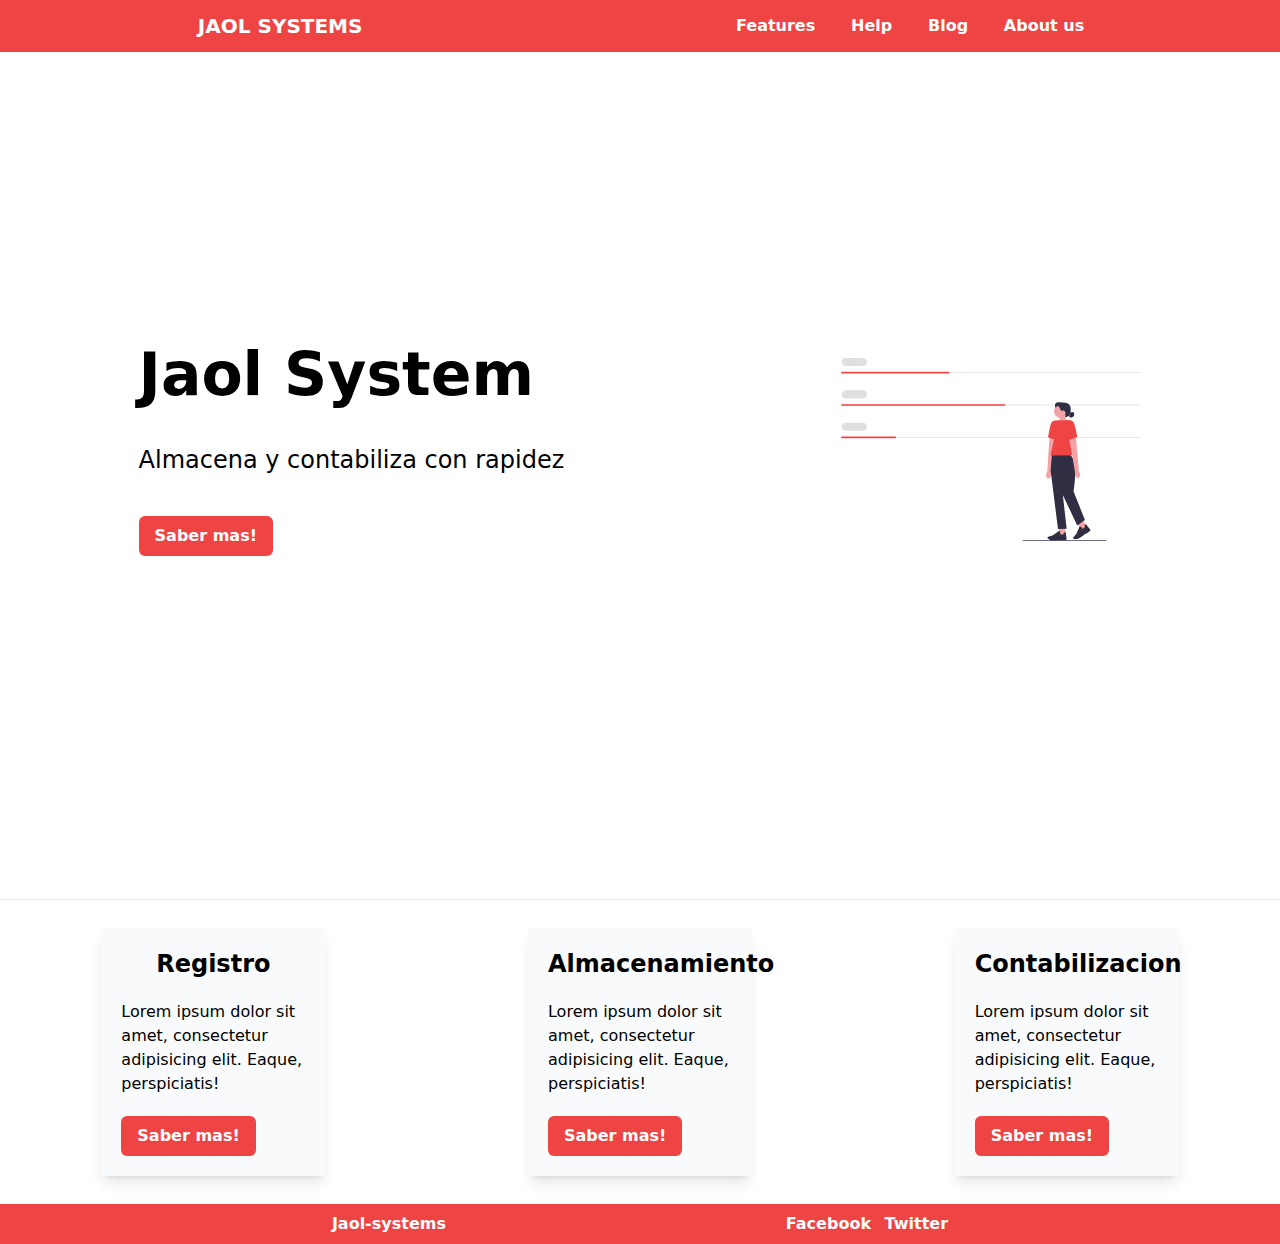
<file: Public/index.html>
<!DOCTYPE html>
<html lang="en">
  <head>
    <meta charset="UTF-8" />
    <meta name="viewport" content="width=device-width, initial-scale=1.0" />
    <title>Document</title>
    <link rel="stylesheet" href="../output.css" />
  </head>
  <body >
    
    <nav
      class="w-full bg-red-500 py-3 text-white flex items-center justify-around absolute" 
    >
      <div class="ml-5">
        <h1 class="font-bold text-xl">JAOL SYSTEMS</h1>
      </div>

      <div class="md:w-96">
        <div class="hidden sm:flex font-semibold justify-around" id="nav-links">
          <a href="./features/index.html" class="">Features</a>
          <a href="./help/index.html"class="">Help</a>
          <a href="./Blog/index.html" class="">Blog</a>
          <a href="./about-us/index.html" class="">About us</a>
        </div>
      </div>
      <div class="md:hidden" id="nav-links-bar">
        <button class="bg-white px-2" id="btn-show">a</button>
        <div class="absolute bg-red-500 border-white border font-medium transition-all rounded-sm shadow-lg right-20 z-30 p-8" id="items">
          <p class="my-2"><a href="./features/index.html" class="">Features</a></p>
          <p class="my-2"><a href="./help/index.html" class="">Help</a></p>
          <p class="my-2"><a href="./Blog/index.html" class="">Blog</a></p>
          <p class="my-2"><a href="./about-us/index.html" class="">About us</a></p>
        </div>
      </div>
    </nav>

    <div class=" -z-10 top-0 h-screen  flex justify-around items-center border-b">
        <div class="md:text-start text-center">
            <h1 class="text-6xl font-bold" >Jaol System</h1>
            <p class="text-2xl font-medium my-10">Almacena y contabiliza con rapidez</p>
            <button class="bg-red-500 px-4 py-2 sm:mx-auto mx-0 rounded-md font-semibold text-white"><a href="./help">Saber mas!</a></button>
        </div>
        <div class="hidden md:block">
            <img src="../img/p.svg" width="300" >
        </div>
    </div>

    <div class="flex md:justify-around my-7 md:w-auto w-full flex-col md:flex-row items-center " id="rigin">
        
    </div>

    <footer id="footer" class=" py-2 bottom-0 bg-red-500 flex justify-evenly text-white font-semibold">
      
  </footer>
    <script src="index.js"></script>
  </body>
</html>
</file>
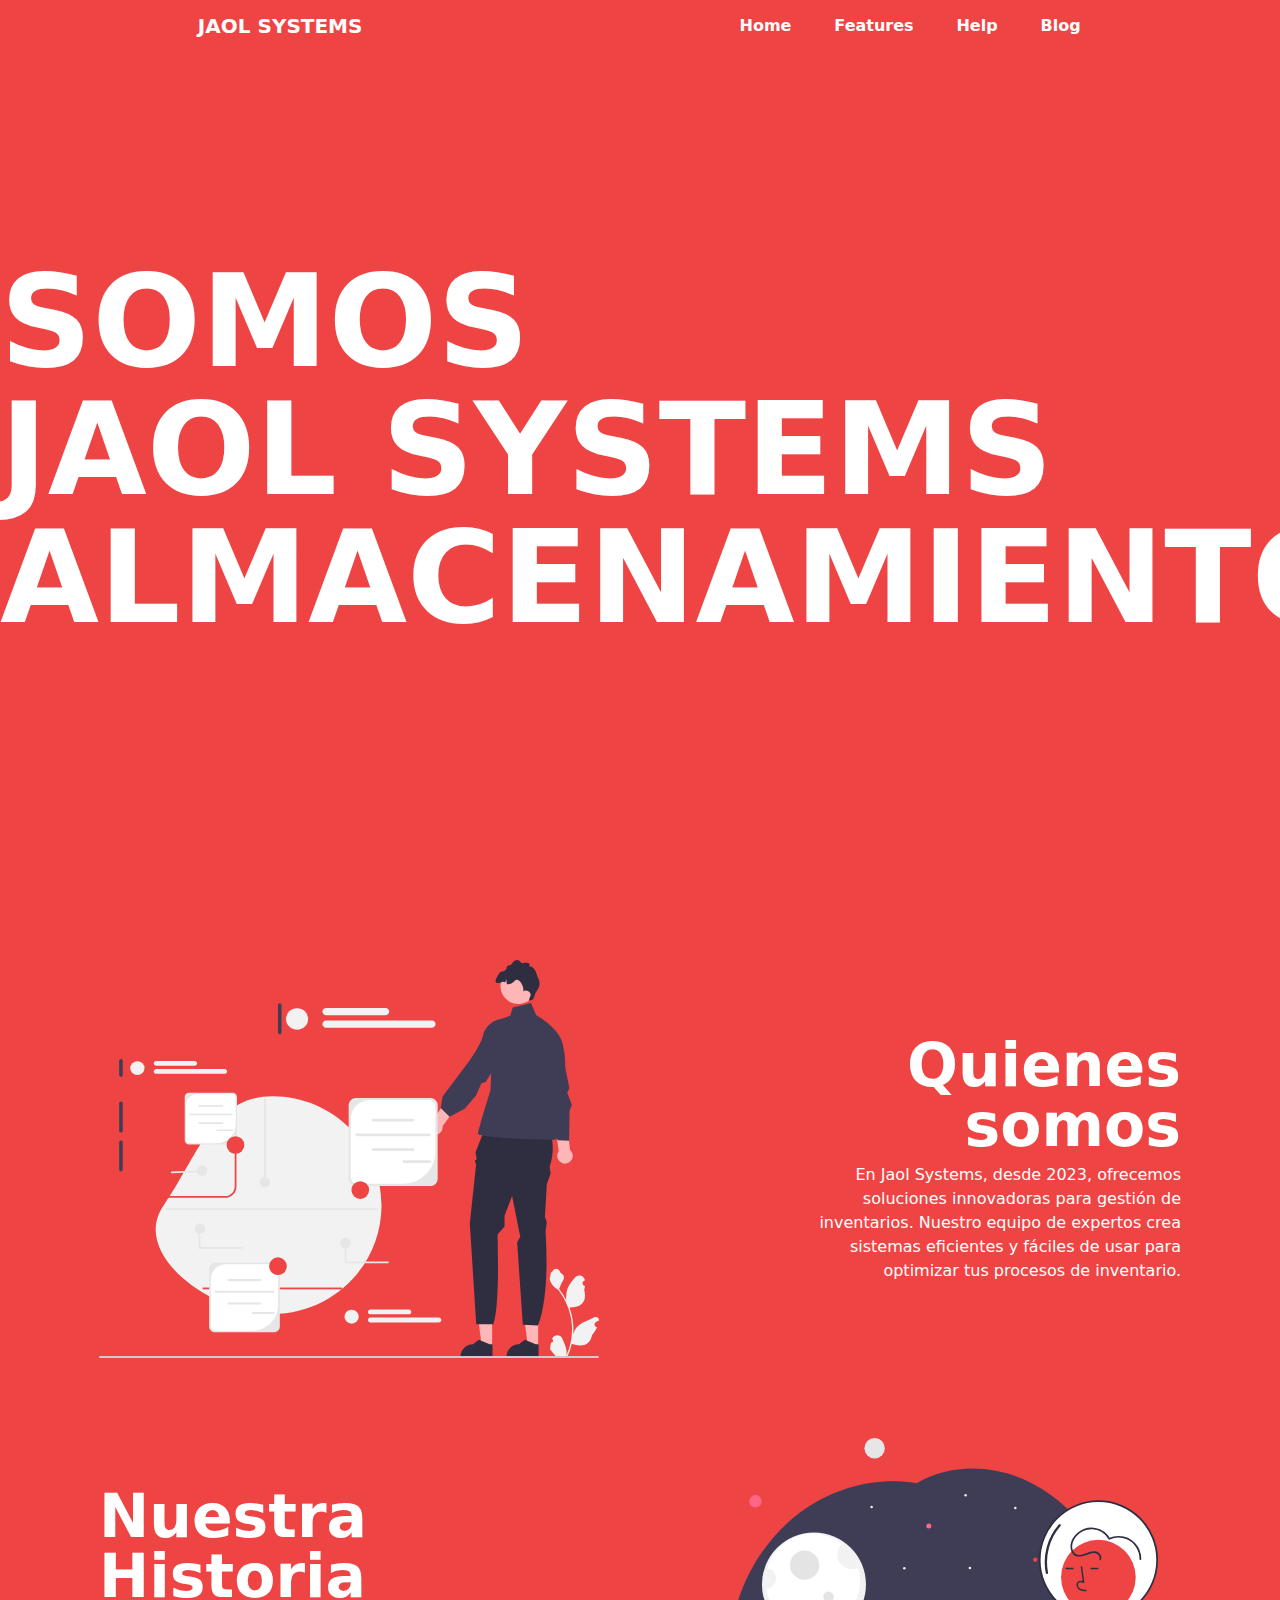
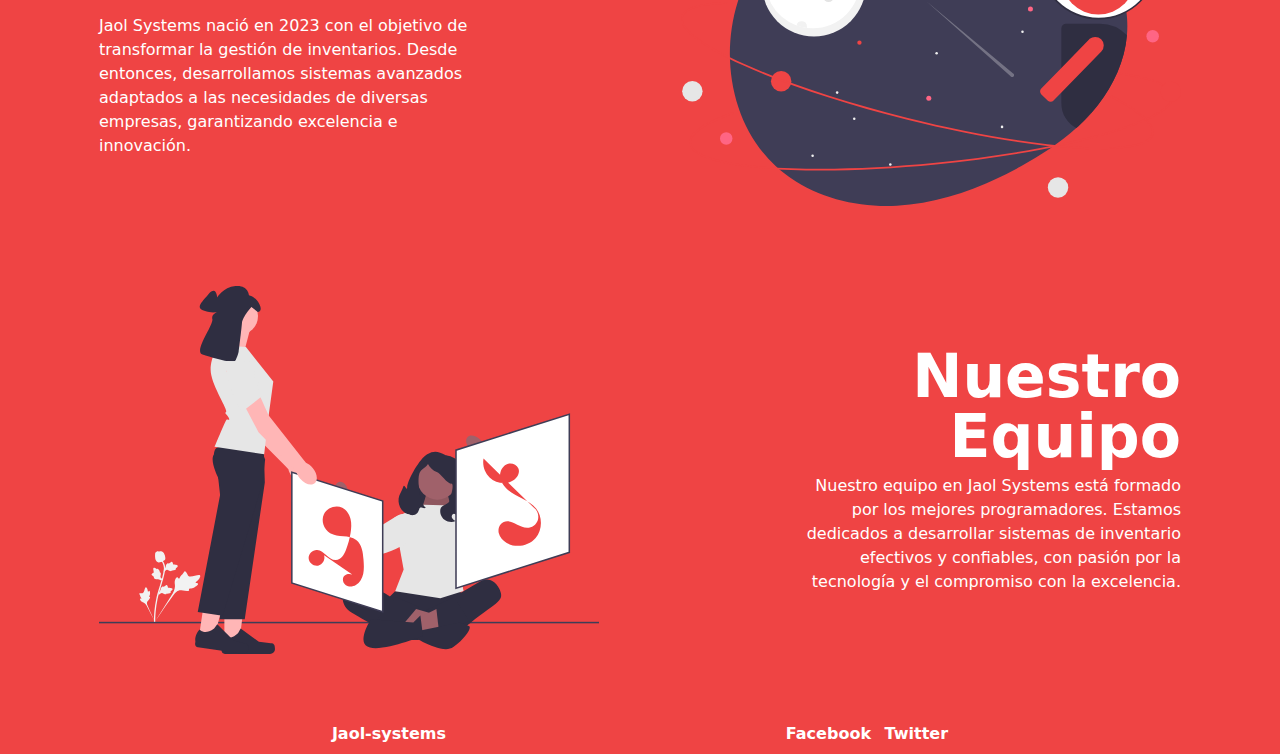
<file: Public/about-us/index.html>
<!DOCTYPE html>
<html lang="en">
<head>
    <meta charset="UTF-8">
    <meta name="viewport" content="width=device-width, initial-scale=1.0">
    <title>Document</title>
    <link rel="stylesheet" href="../../output.css">
</head>
<body class="bg-red-500">
    <nav id="nav"></nav>


    <main class="">

        <section class="flex text-center md:text-start h-screen justify-center items-center">

            <div class="text-4xl md:text-9xl  text-white my-16 font-bold uppercase w-full mx-5">
                <h1>Somos</h1>
                <h1>JAOL SYSTEMS</h1>
                <h1 class="" id="changer"></h1>
            </div>


        </section>

        <section class="flex flex-col md:flex-row md:justify-around my-10   justify-center items-center">
            <div class=" my-5">
                <img src="../../img/h.svg" width="500" height="600"  alt="">
            </div>
            <div class="w-80 md:w-96  text-center md:text-end">
                <h1 class="text-white mb-2 font-bold text-2xl md:text-6xl ">Quienes somos</h1>
                <p class="text-white">En Jaol Systems, desde 2023, ofrecemos soluciones innovadoras para gestión de inventarios. Nuestro equipo de expertos crea sistemas eficientes y fáciles de usar para optimizar tus procesos de inventario.</p>
            </div>
        </section>

        <section class="flex flex-col md:flex-row-reverse md:justify-around my-10  justify-center items-center">
            <div class=" my-5">
                <img src="../../img/p2.svg" width="500" height="600"  alt="">
            </div>
            <div class="w-80 md:w-96  text-center md:text-start">
                <h1 class="text-white mb-2 font-bold text-2xl md:text-6xl ">Nuestra Historia</h1>
                <p class="text-white">Jaol Systems nació en 2023 con el objetivo de transformar la gestión de inventarios. Desde entonces, desarrollamos sistemas avanzados adaptados a las necesidades de diversas empresas, garantizando excelencia e innovación.</p>
            </div>
        </section>

        <section class="flex flex-col  md:flex-row md:justify-around my-10  justify-center items-center">
            <div class=" my-5">
                <img src="../../img/p4.svg" width="500" height="600"  alt="">
            </div>
            <div class="w-80 md:w-96  text-center md:text-end">
                <h1 class="text-white mb-2 font-bold text-2xl md:text-6xl ">Nuestro Equipo</h1>
                <p class="text-white">Nuestro equipo en Jaol Systems está formado por los mejores programadores. Estamos dedicados a desarrollar sistemas de inventario efectivos y confiables, con pasión por la tecnología y el compromiso con la excelencia.</p>
            </div>
        </section>

    </main>


    <footer id="footer" class=" py-2 bottom-0 bg-red-500 flex justify-evenly text-white font-semibold">
      
    </footer>
    <script src="../app.js"></script>
    <script src="../index.js"></script>
</body>
</html>
</file>
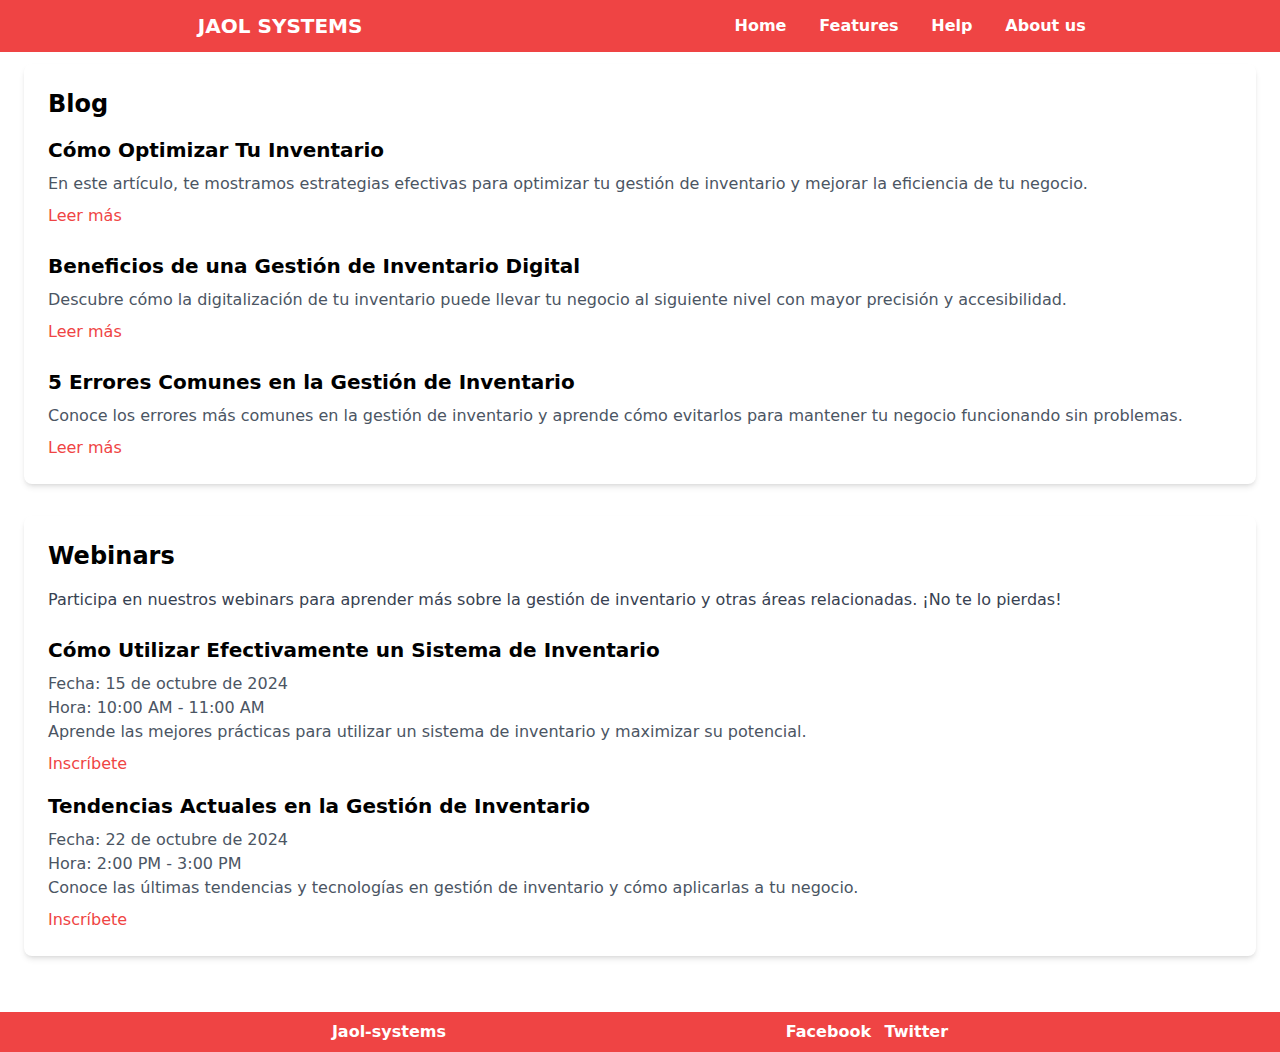
<file: Public/Blog/index.html>
<!DOCTYPE html>
<html lang="en">
<head>
    <meta charset="UTF-8">
    <meta name="viewport" content="width=device-width, initial-scale=1.0">
    <title>Document</title>
    <link rel="stylesheet" href="../../output.css">
</head>
<body>
    <nav id="nav"></nav>

    <main class="container mx-auto p-6">

        <!-- Blog -->
        <section id="blog" class="bg-white p-6 mt-10 rounded-lg shadow-md mb-8">
            <h2 class="text-2xl font-semibold mb-4">Blog</h2>
            <!-- Entrada del Blog 1 -->
            <article class="mb-6">
                <h3 class="text-xl font-semibold mb-2">Cómo Optimizar Tu Inventario</h3>
                <p class="text-gray-600 mb-2">
                    En este artículo, te mostramos estrategias efectivas para optimizar tu gestión de inventario y mejorar la eficiencia de tu negocio.
                </p>
                <a href="#" class="text-red-500 hover:underline">Leer más</a>
            </article>
            <!-- Entrada del Blog 2 -->
            <article class="mb-6">
                <h3 class="text-xl font-semibold mb-2">Beneficios de una Gestión de Inventario Digital</h3>
                <p class="text-gray-600 mb-2">
                    Descubre cómo la digitalización de tu inventario puede llevar tu negocio al siguiente nivel con mayor precisión y accesibilidad.
                </p>
                <a href="#" class="text-red-500 hover:underline">Leer más</a>
            </article>
            <!-- Entrada del Blog 3 -->
            <article>
                <h3 class="text-xl font-semibold mb-2">5 Errores Comunes en la Gestión de Inventario</h3>
                <p class="text-gray-600 mb-2">
                    Conoce los errores más comunes en la gestión de inventario y aprende cómo evitarlos para mantener tu negocio funcionando sin problemas.
                </p>
                <a href="#" class="text-red-500 hover:underline">Leer más</a>
            </article>
        </section>

        <!-- Webinars -->
        <section id="webinars" class="bg-white p-6 rounded-lg shadow-md mb-8">
            <h2 class="text-2xl font-semibold mb-4">Webinars</h2>
            <p class="text-gray-700 mb-6">
                Participa en nuestros webinars para aprender más sobre la gestión de inventario y otras áreas relacionadas. ¡No te lo pierdas!
            </p>
            <!-- Webinar 1 -->
            <div class="mb-4">
                <h3 class="text-xl font-semibold mb-2">Cómo Utilizar Efectivamente un Sistema de Inventario</h3>
                <p class="text-gray-600 mb-2">
                    Fecha: 15 de octubre de 2024<br>
                    Hora: 10:00 AM - 11:00 AM<br>
                    Aprende las mejores prácticas para utilizar un sistema de inventario y maximizar su potencial.
                </p>
                <a href="#" class="text-red-500 hover:underline">Inscríbete</a>
            </div>
            <!-- Webinar 2 -->
            <div>
                <h3 class="text-xl font-semibold mb-2">Tendencias Actuales en la Gestión de Inventario</h3>
                <p class="text-gray-600 mb-2">
                    Fecha: 22 de octubre de 2024<br>
                    Hora: 2:00 PM - 3:00 PM<br>
                    Conoce las últimas tendencias y tecnologías en gestión de inventario y cómo aplicarlas a tu negocio.
                </p>
                <a href="#" class="text-red-500 hover:underline">Inscríbete</a>
            </div>
        </section>

    </main>

    <footer id="footer" class=" py-2 bottom-0 bg-red-500 flex justify-evenly text-white font-semibold">
      
    </footer>
    <script src="../app.js"></script>
    <script src="../index.js"></script>
</body>
</html>
</file>
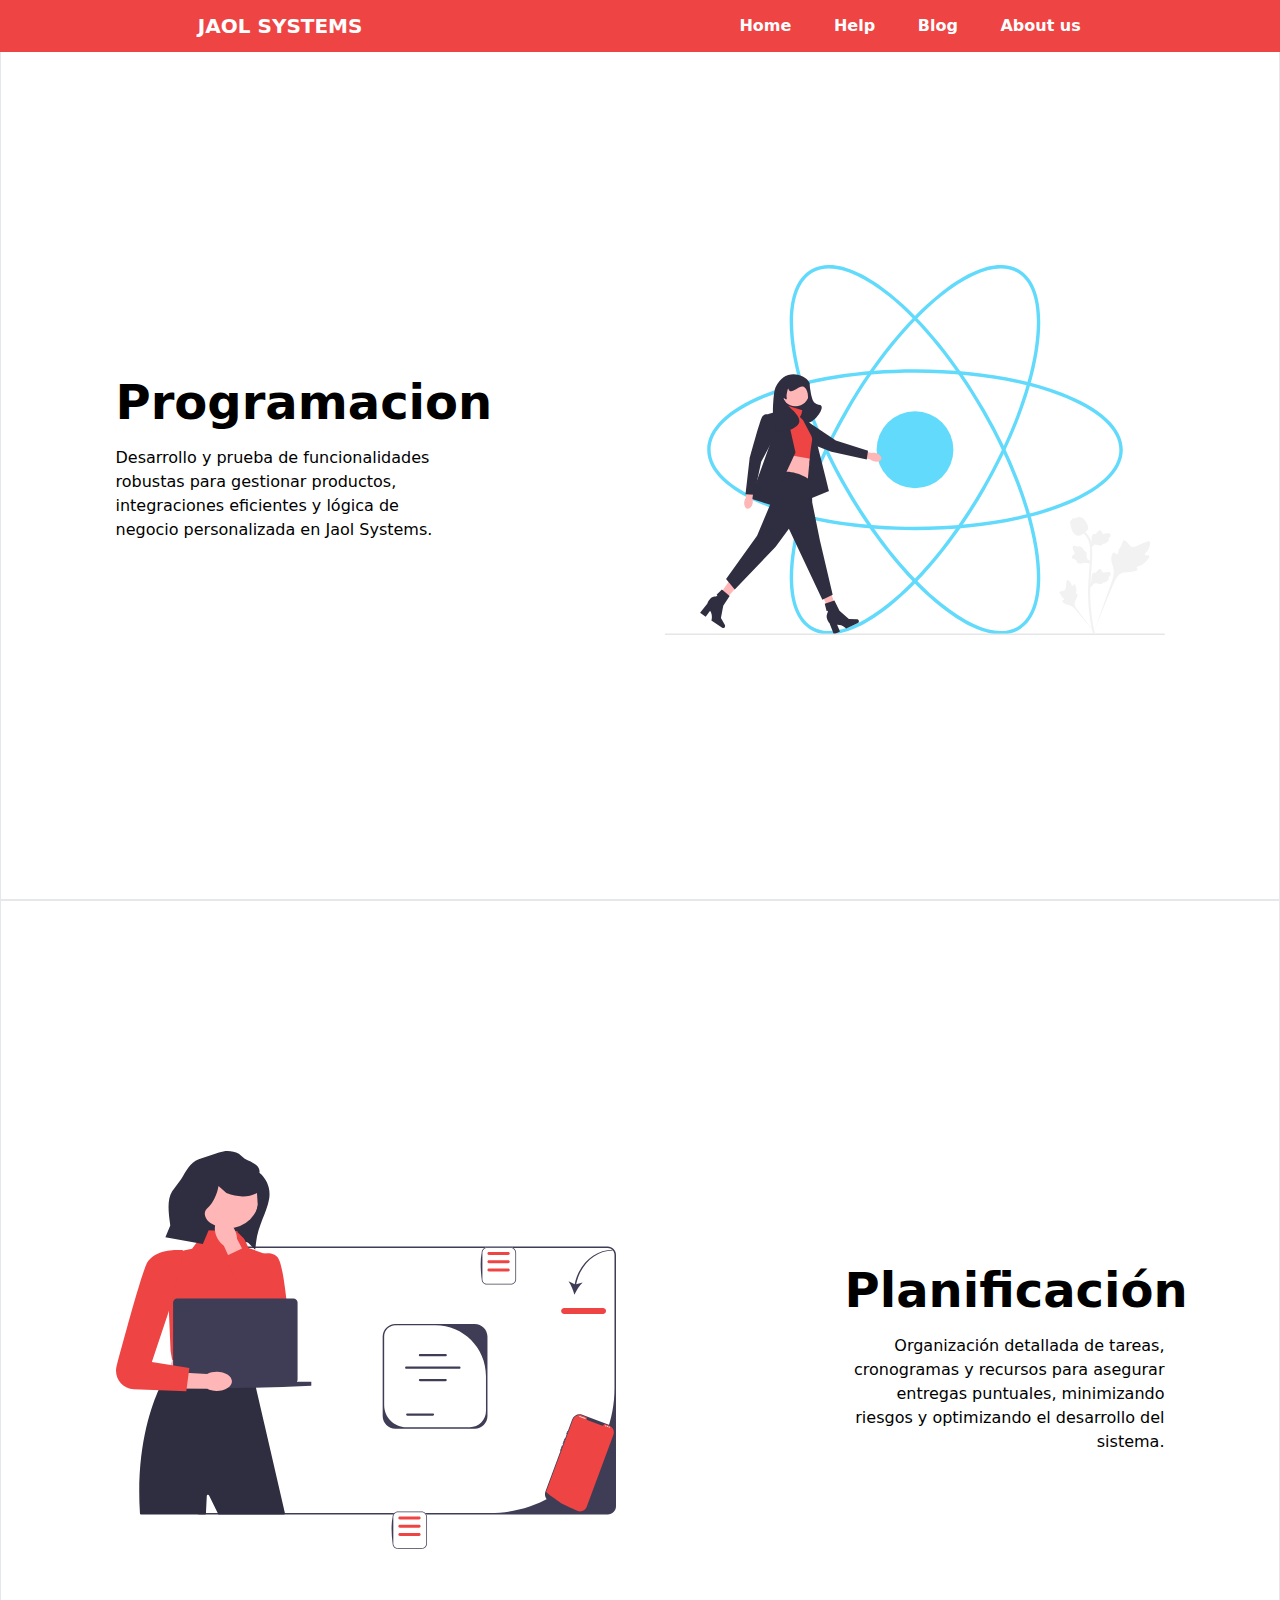
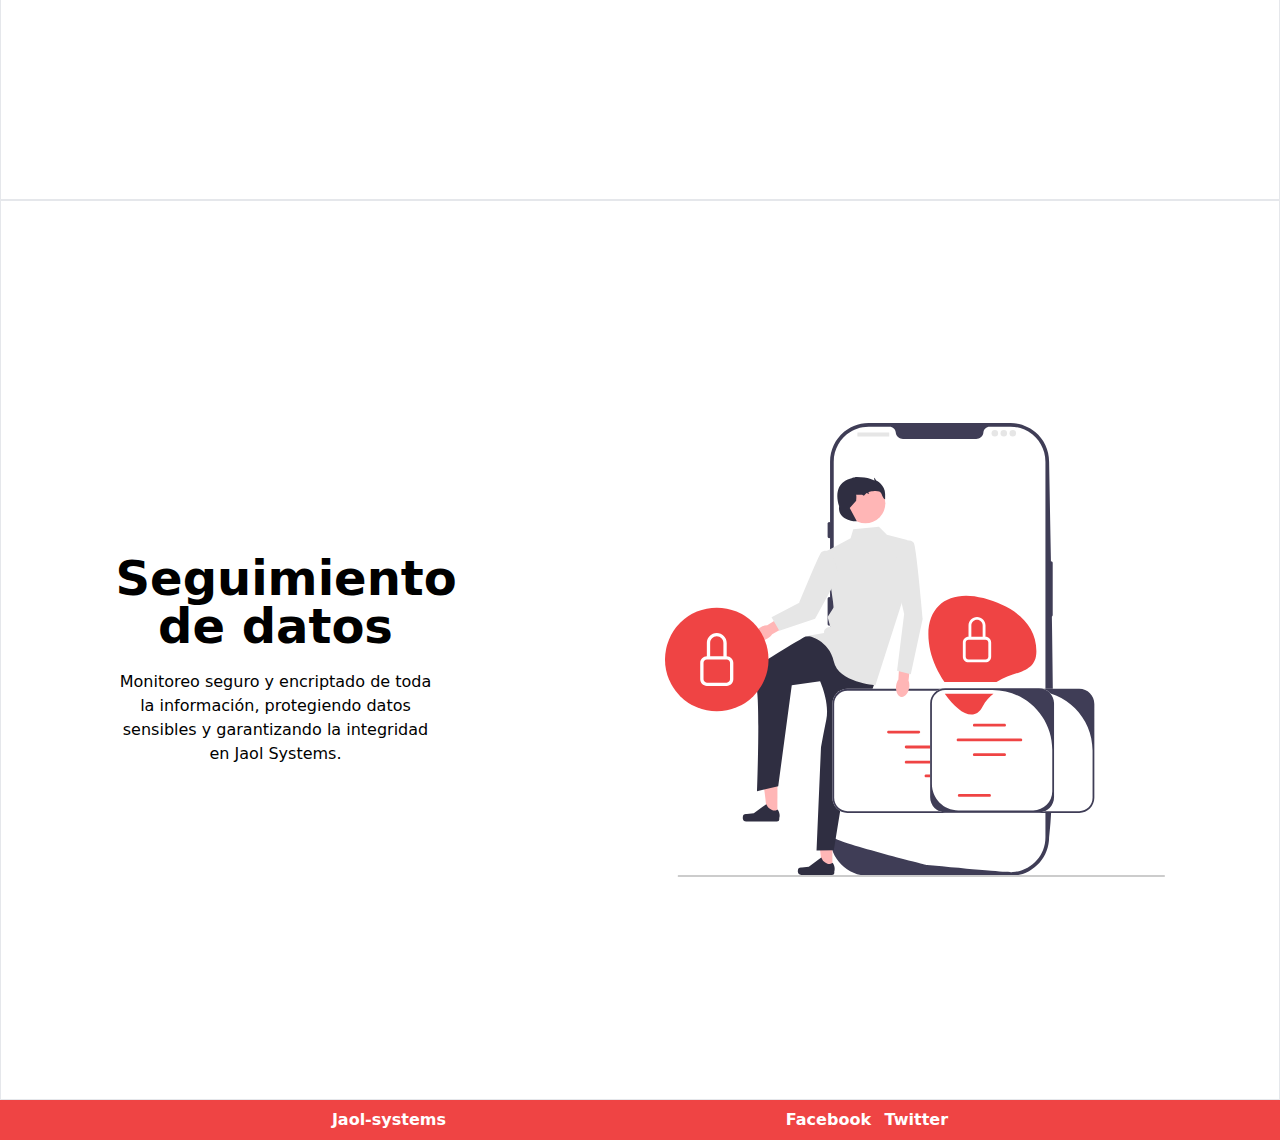
<file: Public/features/index.html>
<!DOCTYPE html>
<html lang="en">
<head>
    <meta charset="UTF-8">
    <meta name="viewport" content="width=device-width, initial-scale=1.0">
    <title>Document</title>
    <link rel="stylesheet" href="../../output.css">
</head>
<body>
    <nav id="nav">
    </nav>

    <div class="h-screen flex flex-col border justify-center md:flex-row md:justify-around items-center">
        <div class="w-80">
            <h1 class="text-center text-5xl font-bold my-5">Programacion</h1>
            <p class="font-xl">Desarrollo y prueba de funcionalidades robustas para gestionar productos, integraciones eficientes y lógica de negocio personalizada en Jaol Systems.</p>
        </div>
        <div class="hidden md:block">
            <img src="../../img/f1.svg" width="500" alt="">
        </div>
    </div>

    <div class="h-screen flex flex-col border justify-center md:flex-row-reverse md:justify-around items-center">
        <div class="w-80">
            <h1 class="md:text-end text-center text-5xl font-bold my-5">Planificación</h1>
            <p class="font-xl text-center md:text-end">Organización detallada de tareas, cronogramas y recursos para asegurar entregas puntuales, minimizando riesgos y optimizando el desarrollo del sistema.</p>
        </div>
        <div class="hidden md:block">
            <img src="../../img/f2.svg" width="500" alt="">
        </div>
    </div>

    <div class="h-screen flex flex-col border justify-center md:flex-row md:justify-around items-center">
        <div class="w-80">
            <h1 class=" text-5xl text-center font-bold my-5">Seguimiento de datos</h1>
            <p class="font-xl text-center ">Monitoreo seguro y encriptado de toda la información, protegiendo datos sensibles y garantizando la integridad en Jaol Systems.</p>
        </div>
        <div class="hidden md:block">
            <img src="../../img/f3.svg" width="500" alt="">
        </div>
    </div>

    <footer id="footer" class=" py-2 bottom-0 bg-red-500 flex justify-evenly text-white font-semibold">
      
    </footer>

    <script src="../app.js"></script>
    <script src="../index.js"></script>
</body>
</html>
</file>
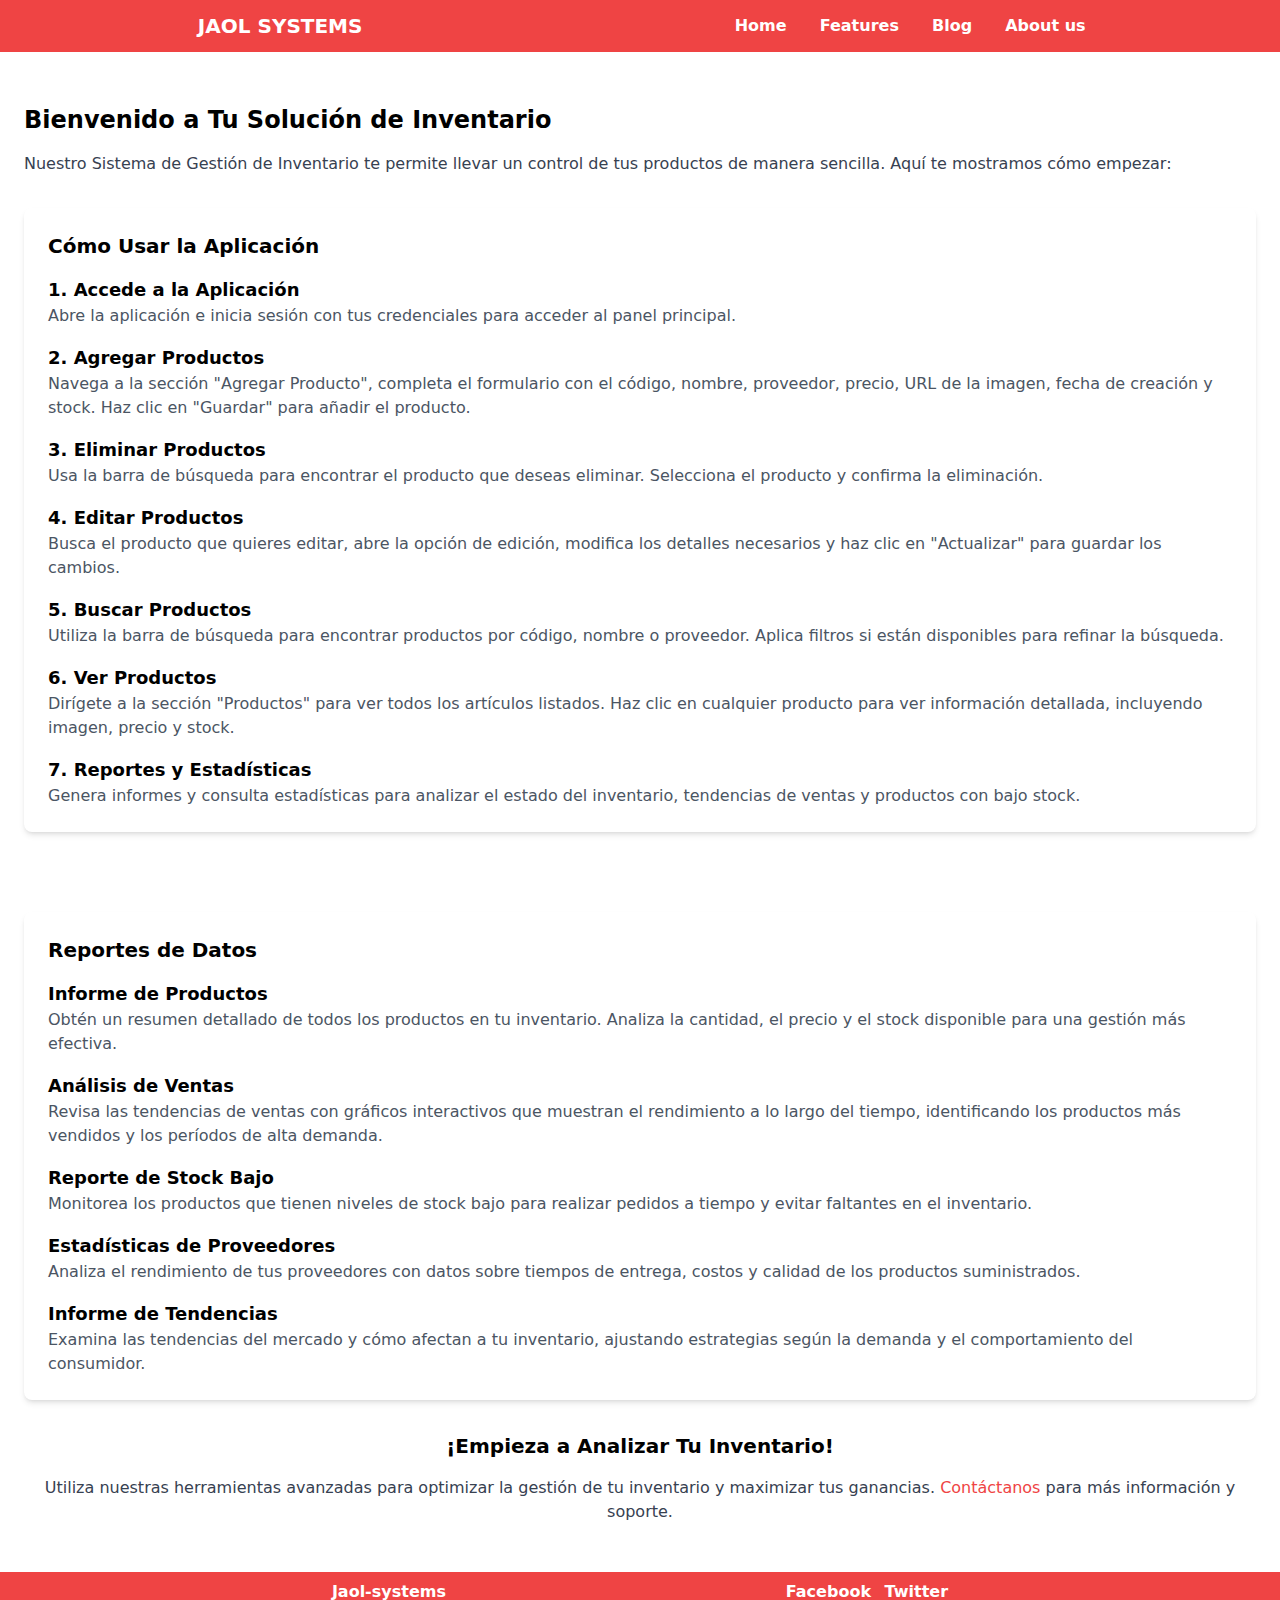
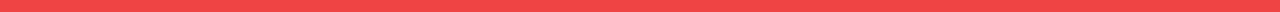
<file: Public/help/index.html>
<!DOCTYPE html>
<html lang="en">
  <head>
    <meta charset="UTF-8" />
    <meta name="viewport" content="width=device-width, initial-scale=1.0" />
    <title>Document</title>
    <link rel="stylesheet" href="../../output.css" />
  </head>
  <body>
    <nav id="nav"></nav>
    <main class="container mx-auto p-6">
        <!-- Introducción -->
        <section id="inicio" class="mb-8 mt-20">
            <h2 class="text-2xl font-semibold mb-4">Bienvenido a Tu Solución de Inventario</h2>
            <p class="text-gray-700 mb-4">
                Nuestro Sistema de Gestión de Inventario te permite llevar un control de tus productos de manera sencilla. 
                Aquí te mostramos cómo empezar:
            </p>
        </section>

        <!-- Cómo Usar -->
        <section class="bg-white p-6 rounded-lg shadow-md mb-8">
            <h2 class="text-xl font-semibold mb-4">Cómo Usar la Aplicación</h2>
            
            <!-- Acceso -->
            <div class="mb-4">
                <h3 class="text-lg font-semibold">1. Accede a la Aplicación</h3>
                <p class="text-gray-600">
                    Abre la aplicación e inicia sesión con tus credenciales para acceder al panel principal.
                </p>
            </div>

            <!-- Agregar Productos -->
            <div class="mb-4">
                <h3 class="text-lg font-semibold">2. Agregar Productos</h3>
                <p class="text-gray-600">
                    Navega a la sección "Agregar Producto", completa el formulario con el código, nombre, proveedor, precio, URL de la imagen, fecha de creación y stock. Haz clic en "Guardar" para añadir el producto.
                </p>
            </div>

            <!-- Eliminar Productos -->
            <div class="mb-4">
                <h3 class="text-lg font-semibold">3. Eliminar Productos</h3>
                <p class="text-gray-600">
                    Usa la barra de búsqueda para encontrar el producto que deseas eliminar. Selecciona el producto y confirma la eliminación.
                </p>
            </div>

            <!-- Editar Productos -->
            <div class="mb-4">
                <h3 class="text-lg font-semibold">4. Editar Productos</h3>
                <p class="text-gray-600">
                    Busca el producto que quieres editar, abre la opción de edición, modifica los detalles necesarios y haz clic en "Actualizar" para guardar los cambios.
                </p>
            </div>

            <!-- Buscar Productos -->
            <div class="mb-4">
                <h3 class="text-lg font-semibold">5. Buscar Productos</h3>
                <p class="text-gray-600">
                    Utiliza la barra de búsqueda para encontrar productos por código, nombre o proveedor. Aplica filtros si están disponibles para refinar la búsqueda.
                </p>
            </div>

            <!-- Ver Productos -->
            <div class="mb-4">
                <h3 class="text-lg font-semibold">6. Ver Productos</h3>
                <p class="text-gray-600">
                    Dirígete a la sección "Productos" para ver todos los artículos listados. Haz clic en cualquier producto para ver información detallada, incluyendo imagen, precio y stock.
                </p>
            </div>

            <!-- Reportes y Estadísticas -->
            <div>
                <h3 class="text-lg font-semibold">7. Reportes y Estadísticas</h3>
                <p class="text-gray-600">
                    Genera informes y consulta estadísticas para analizar el estado del inventario, tendencias de ventas y productos con bajo stock.
                </p>
            </div>
        </section>

    </main>

    <main class="container mx-auto p-6">

        <!-- Sección de Reportes de Datos -->
        <section id="reportes" class="bg-white p-6 rounded-lg shadow-md mb-8">
            <h2 class="text-xl font-semibold mb-4">Reportes de Datos</h2>
            
            <!-- Informe de Productos -->
            <div class="mb-4">
                <h3 class="text-lg font-semibold">Informe de Productos</h3>
                <p class="text-gray-600">
                    Obtén un resumen detallado de todos los productos en tu inventario. Analiza la cantidad, el precio y el stock disponible para una gestión más efectiva.
                </p>
            </div>

            <!-- Análisis de Ventas -->
            <div class="mb-4">
                <h3 class="text-lg font-semibold">Análisis de Ventas</h3>
                <p class="text-gray-600">
                    Revisa las tendencias de ventas con gráficos interactivos que muestran el rendimiento a lo largo del tiempo, identificando los productos más vendidos y los períodos de alta demanda.
                </p>
            </div>

            <!-- Reporte de Stock Bajo -->
            <div class="mb-4">
                <h3 class="text-lg font-semibold">Reporte de Stock Bajo</h3>
                <p class="text-gray-600">
                    Monitorea los productos que tienen niveles de stock bajo para realizar pedidos a tiempo y evitar faltantes en el inventario.
                </p>
            </div>

            <!-- Estadísticas de Proveedores -->
            <div class="mb-4">
                <h3 class="text-lg font-semibold">Estadísticas de Proveedores</h3>
                <p class="text-gray-600">
                    Analiza el rendimiento de tus proveedores con datos sobre tiempos de entrega, costos y calidad de los productos suministrados.
                </p>
            </div>

            <!-- Informe de Tendencias -->
            <div>
                <h3 class="text-lg font-semibold">Informe de Tendencias</h3>
                <p class="text-gray-600">
                    Examina las tendencias del mercado y cómo afectan a tu inventario, ajustando estrategias según la demanda y el comportamiento del consumidor.
                </p>
            </div>
        </section>

        <!-- Llamado a la Acción -->
        <section class="text-center">
            <h2 class="text-xl font-semibold mb-4">¡Empieza a Analizar Tu Inventario!</h2>
            <p class="text-gray-700 mb-6">
                Utiliza nuestras herramientas avanzadas para optimizar la gestión de tu inventario y maximizar tus ganancias.
                <a href="#contacto" class="text-red-500 hover:underline">Contáctanos</a> para más información y soporte.
            </p>
        </section>
    </main>

    

    <footer
      id="footer"
      class="py-2 bottom-0 bg-red-500 flex justify-evenly text-white font-semibold"
    ></footer>
    <script src="../app.js"></script>
    <script src="../index.js"></script>
  </body>
</html>
</file>
<file: output.css>
/*
! tailwindcss v3.4.10 | MIT License | https://tailwindcss.com
*/

/*
1. Prevent padding and border from affecting element width. (https://github.com/mozdevs/cssremedy/issues/4)
2. Allow adding a border to an element by just adding a border-width. (https://github.com/tailwindcss/tailwindcss/pull/116)
*/

*,
::before,
::after {
  box-sizing: border-box;
  /* 1 */
  border-width: 0;
  /* 2 */
  border-style: solid;
  /* 2 */
  border-color: #e5e7eb;
  /* 2 */
}

::before,
::after {
  --tw-content: '';
}

/*
1. Use a consistent sensible line-height in all browsers.
2. Prevent adjustments of font size after orientation changes in iOS.
3. Use a more readable tab size.
4. Use the user's configured `sans` font-family by default.
5. Use the user's configured `sans` font-feature-settings by default.
6. Use the user's configured `sans` font-variation-settings by default.
7. Disable tap highlights on iOS
*/

html,
:host {
  line-height: 1.5;
  /* 1 */
  -webkit-text-size-adjust: 100%;
  /* 2 */
  -moz-tab-size: 4;
  /* 3 */
  -o-tab-size: 4;
     tab-size: 4;
  /* 3 */
  font-family: ui-sans-serif, system-ui, sans-serif, "Apple Color Emoji", "Segoe UI Emoji", "Segoe UI Symbol", "Noto Color Emoji";
  /* 4 */
  font-feature-settings: normal;
  /* 5 */
  font-variation-settings: normal;
  /* 6 */
  -webkit-tap-highlight-color: transparent;
  /* 7 */
}

/*
1. Remove the margin in all browsers.
2. Inherit line-height from `html` so users can set them as a class directly on the `html` element.
*/

body {
  margin: 0;
  /* 1 */
  line-height: inherit;
  /* 2 */
}

/*
1. Add the correct height in Firefox.
2. Correct the inheritance of border color in Firefox. (https://bugzilla.mozilla.org/show_bug.cgi?id=190655)
3. Ensure horizontal rules are visible by default.
*/

hr {
  height: 0;
  /* 1 */
  color: inherit;
  /* 2 */
  border-top-width: 1px;
  /* 3 */
}

/*
Add the correct text decoration in Chrome, Edge, and Safari.
*/

abbr:where([title]) {
  -webkit-text-decoration: underline dotted;
          text-decoration: underline dotted;
}

/*
Remove the default font size and weight for headings.
*/

h1,
h2,
h3,
h4,
h5,
h6 {
  font-size: inherit;
  font-weight: inherit;
}

/*
Reset links to optimize for opt-in styling instead of opt-out.
*/

a {
  color: inherit;
  text-decoration: inherit;
}

/*
Add the correct font weight in Edge and Safari.
*/

b,
strong {
  font-weight: bolder;
}

/*
1. Use the user's configured `mono` font-family by default.
2. Use the user's configured `mono` font-feature-settings by default.
3. Use the user's configured `mono` font-variation-settings by default.
4. Correct the odd `em` font sizing in all browsers.
*/

code,
kbd,
samp,
pre {
  font-family: ui-monospace, SFMono-Regular, Menlo, Monaco, Consolas, "Liberation Mono", "Courier New", monospace;
  /* 1 */
  font-feature-settings: normal;
  /* 2 */
  font-variation-settings: normal;
  /* 3 */
  font-size: 1em;
  /* 4 */
}

/*
Add the correct font size in all browsers.
*/

small {
  font-size: 80%;
}

/*
Prevent `sub` and `sup` elements from affecting the line height in all browsers.
*/

sub,
sup {
  font-size: 75%;
  line-height: 0;
  position: relative;
  vertical-align: baseline;
}

sub {
  bottom: -0.25em;
}

sup {
  top: -0.5em;
}

/*
1. Remove text indentation from table contents in Chrome and Safari. (https://bugs.chromium.org/p/chromium/issues/detail?id=999088, https://bugs.webkit.org/show_bug.cgi?id=201297)
2. Correct table border color inheritance in all Chrome and Safari. (https://bugs.chromium.org/p/chromium/issues/detail?id=935729, https://bugs.webkit.org/show_bug.cgi?id=195016)
3. Remove gaps between table borders by default.
*/

table {
  text-indent: 0;
  /* 1 */
  border-color: inherit;
  /* 2 */
  border-collapse: collapse;
  /* 3 */
}

/*
1. Change the font styles in all browsers.
2. Remove the margin in Firefox and Safari.
3. Remove default padding in all browsers.
*/

button,
input,
optgroup,
select,
textarea {
  font-family: inherit;
  /* 1 */
  font-feature-settings: inherit;
  /* 1 */
  font-variation-settings: inherit;
  /* 1 */
  font-size: 100%;
  /* 1 */
  font-weight: inherit;
  /* 1 */
  line-height: inherit;
  /* 1 */
  letter-spacing: inherit;
  /* 1 */
  color: inherit;
  /* 1 */
  margin: 0;
  /* 2 */
  padding: 0;
  /* 3 */
}

/*
Remove the inheritance of text transform in Edge and Firefox.
*/

button,
select {
  text-transform: none;
}

/*
1. Correct the inability to style clickable types in iOS and Safari.
2. Remove default button styles.
*/

button,
input:where([type='button']),
input:where([type='reset']),
input:where([type='submit']) {
  -webkit-appearance: button;
  /* 1 */
  background-color: transparent;
  /* 2 */
  background-image: none;
  /* 2 */
}

/*
Use the modern Firefox focus style for all focusable elements.
*/

:-moz-focusring {
  outline: auto;
}

/*
Remove the additional `:invalid` styles in Firefox. (https://github.com/mozilla/gecko-dev/blob/2f9eacd9d3d995c937b4251a5557d95d494c9be1/layout/style/res/forms.css#L728-L737)
*/

:-moz-ui-invalid {
  box-shadow: none;
}

/*
Add the correct vertical alignment in Chrome and Firefox.
*/

progress {
  vertical-align: baseline;
}

/*
Correct the cursor style of increment and decrement buttons in Safari.
*/

::-webkit-inner-spin-button,
::-webkit-outer-spin-button {
  height: auto;
}

/*
1. Correct the odd appearance in Chrome and Safari.
2. Correct the outline style in Safari.
*/

[type='search'] {
  -webkit-appearance: textfield;
  /* 1 */
  outline-offset: -2px;
  /* 2 */
}

/*
Remove the inner padding in Chrome and Safari on macOS.
*/

::-webkit-search-decoration {
  -webkit-appearance: none;
}

/*
1. Correct the inability to style clickable types in iOS and Safari.
2. Change font properties to `inherit` in Safari.
*/

::-webkit-file-upload-button {
  -webkit-appearance: button;
  /* 1 */
  font: inherit;
  /* 2 */
}

/*
Add the correct display in Chrome and Safari.
*/

summary {
  display: list-item;
}

/*
Removes the default spacing and border for appropriate elements.
*/

blockquote,
dl,
dd,
h1,
h2,
h3,
h4,
h5,
h6,
hr,
figure,
p,
pre {
  margin: 0;
}

fieldset {
  margin: 0;
  padding: 0;
}

legend {
  padding: 0;
}

ol,
ul,
menu {
  list-style: none;
  margin: 0;
  padding: 0;
}

/*
Reset default styling for dialogs.
*/

dialog {
  padding: 0;
}

/*
Prevent resizing textareas horizontally by default.
*/

textarea {
  resize: vertical;
}

/*
1. Reset the default placeholder opacity in Firefox. (https://github.com/tailwindlabs/tailwindcss/issues/3300)
2. Set the default placeholder color to the user's configured gray 400 color.
*/

input::-moz-placeholder, textarea::-moz-placeholder {
  opacity: 1;
  /* 1 */
  color: #9ca3af;
  /* 2 */
}

input::placeholder,
textarea::placeholder {
  opacity: 1;
  /* 1 */
  color: #9ca3af;
  /* 2 */
}

/*
Set the default cursor for buttons.
*/

button,
[role="button"] {
  cursor: pointer;
}

/*
Make sure disabled buttons don't get the pointer cursor.
*/

:disabled {
  cursor: default;
}

/*
1. Make replaced elements `display: block` by default. (https://github.com/mozdevs/cssremedy/issues/14)
2. Add `vertical-align: middle` to align replaced elements more sensibly by default. (https://github.com/jensimmons/cssremedy/issues/14#issuecomment-634934210)
   This can trigger a poorly considered lint error in some tools but is included by design.
*/

img,
svg,
video,
canvas,
audio,
iframe,
embed,
object {
  display: block;
  /* 1 */
  vertical-align: middle;
  /* 2 */
}

/*
Constrain images and videos to the parent width and preserve their intrinsic aspect ratio. (https://github.com/mozdevs/cssremedy/issues/14)
*/

img,
video {
  max-width: 100%;
  height: auto;
}

/* Make elements with the HTML hidden attribute stay hidden by default */

[hidden] {
  display: none;
}

*, ::before, ::after {
  --tw-border-spacing-x: 0;
  --tw-border-spacing-y: 0;
  --tw-translate-x: 0;
  --tw-translate-y: 0;
  --tw-rotate: 0;
  --tw-skew-x: 0;
  --tw-skew-y: 0;
  --tw-scale-x: 1;
  --tw-scale-y: 1;
  --tw-pan-x:  ;
  --tw-pan-y:  ;
  --tw-pinch-zoom:  ;
  --tw-scroll-snap-strictness: proximity;
  --tw-gradient-from-position:  ;
  --tw-gradient-via-position:  ;
  --tw-gradient-to-position:  ;
  --tw-ordinal:  ;
  --tw-slashed-zero:  ;
  --tw-numeric-figure:  ;
  --tw-numeric-spacing:  ;
  --tw-numeric-fraction:  ;
  --tw-ring-inset:  ;
  --tw-ring-offset-width: 0px;
  --tw-ring-offset-color: #fff;
  --tw-ring-color: rgb(59 130 246 / 0.5);
  --tw-ring-offset-shadow: 0 0 #0000;
  --tw-ring-shadow: 0 0 #0000;
  --tw-shadow: 0 0 #0000;
  --tw-shadow-colored: 0 0 #0000;
  --tw-blur:  ;
  --tw-brightness:  ;
  --tw-contrast:  ;
  --tw-grayscale:  ;
  --tw-hue-rotate:  ;
  --tw-invert:  ;
  --tw-saturate:  ;
  --tw-sepia:  ;
  --tw-drop-shadow:  ;
  --tw-backdrop-blur:  ;
  --tw-backdrop-brightness:  ;
  --tw-backdrop-contrast:  ;
  --tw-backdrop-grayscale:  ;
  --tw-backdrop-hue-rotate:  ;
  --tw-backdrop-invert:  ;
  --tw-backdrop-opacity:  ;
  --tw-backdrop-saturate:  ;
  --tw-backdrop-sepia:  ;
  --tw-contain-size:  ;
  --tw-contain-layout:  ;
  --tw-contain-paint:  ;
  --tw-contain-style:  ;
}

::backdrop {
  --tw-border-spacing-x: 0;
  --tw-border-spacing-y: 0;
  --tw-translate-x: 0;
  --tw-translate-y: 0;
  --tw-rotate: 0;
  --tw-skew-x: 0;
  --tw-skew-y: 0;
  --tw-scale-x: 1;
  --tw-scale-y: 1;
  --tw-pan-x:  ;
  --tw-pan-y:  ;
  --tw-pinch-zoom:  ;
  --tw-scroll-snap-strictness: proximity;
  --tw-gradient-from-position:  ;
  --tw-gradient-via-position:  ;
  --tw-gradient-to-position:  ;
  --tw-ordinal:  ;
  --tw-slashed-zero:  ;
  --tw-numeric-figure:  ;
  --tw-numeric-spacing:  ;
  --tw-numeric-fraction:  ;
  --tw-ring-inset:  ;
  --tw-ring-offset-width: 0px;
  --tw-ring-offset-color: #fff;
  --tw-ring-color: rgb(59 130 246 / 0.5);
  --tw-ring-offset-shadow: 0 0 #0000;
  --tw-ring-shadow: 0 0 #0000;
  --tw-shadow: 0 0 #0000;
  --tw-shadow-colored: 0 0 #0000;
  --tw-blur:  ;
  --tw-brightness:  ;
  --tw-contrast:  ;
  --tw-grayscale:  ;
  --tw-hue-rotate:  ;
  --tw-invert:  ;
  --tw-saturate:  ;
  --tw-sepia:  ;
  --tw-drop-shadow:  ;
  --tw-backdrop-blur:  ;
  --tw-backdrop-brightness:  ;
  --tw-backdrop-contrast:  ;
  --tw-backdrop-grayscale:  ;
  --tw-backdrop-hue-rotate:  ;
  --tw-backdrop-invert:  ;
  --tw-backdrop-opacity:  ;
  --tw-backdrop-saturate:  ;
  --tw-backdrop-sepia:  ;
  --tw-contain-size:  ;
  --tw-contain-layout:  ;
  --tw-contain-paint:  ;
  --tw-contain-style:  ;
}

.container {
  width: 100%;
}

@media (min-width: 640px) {
  .container {
    max-width: 640px;
  }
}

@media (min-width: 768px) {
  .container {
    max-width: 768px;
  }
}

@media (min-width: 1024px) {
  .container {
    max-width: 1024px;
  }
}

@media (min-width: 1280px) {
  .container {
    max-width: 1280px;
  }
}

@media (min-width: 1536px) {
  .container {
    max-width: 1536px;
  }
}

.absolute {
  position: absolute;
}

.bottom-0 {
  bottom: 0px;
}

.right-20 {
  right: 5rem;
}

.top-0 {
  top: 0px;
}

.-z-10 {
  z-index: -10;
}

.z-30 {
  z-index: 30;
}

.mx-0 {
  margin-left: 0px;
  margin-right: 0px;
}

.mx-2 {
  margin-left: 0.5rem;
  margin-right: 0.5rem;
}

.mx-auto {
  margin-left: auto;
  margin-right: auto;
}

.my-10 {
  margin-top: 2.5rem;
  margin-bottom: 2.5rem;
}

.my-2 {
  margin-top: 0.5rem;
  margin-bottom: 0.5rem;
}

.my-5 {
  margin-top: 1.25rem;
  margin-bottom: 1.25rem;
}

.my-7 {
  margin-top: 1.75rem;
  margin-bottom: 1.75rem;
}

.my-20 {
  margin-top: 5rem;
  margin-bottom: 5rem;
}

.my-16 {
  margin-top: 4rem;
  margin-bottom: 4rem;
}

.mx-5 {
  margin-left: 1.25rem;
  margin-right: 1.25rem;
}

.ml-5 {
  margin-left: 1.25rem;
}

.mb-4 {
  margin-bottom: 1rem;
}

.mb-6 {
  margin-bottom: 1.5rem;
}

.mb-8 {
  margin-bottom: 2rem;
}

.mt-10 {
  margin-top: 2.5rem;
}

.mt-20 {
  margin-top: 5rem;
}

.mb-2 {
  margin-bottom: 0.5rem;
}

.mt-16 {
  margin-top: 4rem;
}

.mt-1\.5 {
  margin-top: 0.375rem;
}

.block {
  display: block;
}

.flex {
  display: flex;
}

.grid {
  display: grid;
}

.list-item {
  display: list-item;
}

.hidden {
  display: none;
}

.h-screen {
  height: 100vh;
}

.w-4\/5 {
  width: 80%;
}

.w-56 {
  width: 14rem;
}

.w-80 {
  width: 20rem;
}

.w-full {
  width: 100%;
}

.w-screen {
  width: 100vw;
}

.max-w-lg {
  max-width: 32rem;
}

.list-inside {
  list-style-position: inside;
}

.list-disc {
  list-style-type: disc;
}

.flex-row {
  flex-direction: row;
}

.flex-row-reverse {
  flex-direction: row-reverse;
}

.flex-col {
  flex-direction: column;
}

.items-center {
  align-items: center;
}

.justify-center {
  justify-content: center;
}

.justify-around {
  justify-content: space-around;
}

.justify-evenly {
  justify-content: space-evenly;
}

.rounded-md {
  border-radius: 0.375rem;
}

.rounded-sm {
  border-radius: 0.125rem;
}

.rounded-lg {
  border-radius: 0.5rem;
}

.rounded-full {
  border-radius: 9999px;
}

.border {
  border-width: 1px;
}

.border-b {
  border-bottom-width: 1px;
}

.border-white {
  --tw-border-opacity: 1;
  border-color: rgb(255 255 255 / var(--tw-border-opacity));
}

.bg-black {
  --tw-bg-opacity: 1;
  background-color: rgb(0 0 0 / var(--tw-bg-opacity));
}

.bg-gray-50 {
  --tw-bg-opacity: 1;
  background-color: rgb(249 250 251 / var(--tw-bg-opacity));
}

.bg-red-500 {
  --tw-bg-opacity: 1;
  background-color: rgb(239 68 68 / var(--tw-bg-opacity));
}

.bg-white {
  --tw-bg-opacity: 1;
  background-color: rgb(255 255 255 / var(--tw-bg-opacity));
}

.bg-blue-600 {
  --tw-bg-opacity: 1;
  background-color: rgb(37 99 235 / var(--tw-bg-opacity));
}

.bg-red-600 {
  --tw-bg-opacity: 1;
  background-color: rgb(220 38 38 / var(--tw-bg-opacity));
}

.p-5 {
  padding: 1.25rem;
}

.p-8 {
  padding: 2rem;
}

.p-6 {
  padding: 1.5rem;
}

.p-20 {
  padding: 5rem;
}

.p-0 {
  padding: 0px;
}

.px-2 {
  padding-left: 0.5rem;
  padding-right: 0.5rem;
}

.px-4 {
  padding-left: 1rem;
  padding-right: 1rem;
}

.py-2 {
  padding-top: 0.5rem;
  padding-bottom: 0.5rem;
}

.py-3 {
  padding-top: 0.75rem;
  padding-bottom: 0.75rem;
}

.px-20 {
  padding-left: 5rem;
  padding-right: 5rem;
}

.px-0 {
  padding-left: 0px;
  padding-right: 0px;
}

.py-10 {
  padding-top: 2.5rem;
  padding-bottom: 2.5rem;
}

.text-center {
  text-align: center;
}

.text-2xl {
  font-size: 1.5rem;
  line-height: 2rem;
}

.text-5xl {
  font-size: 3rem;
  line-height: 1;
}

.text-6xl {
  font-size: 3.75rem;
  line-height: 1;
}

.text-xl {
  font-size: 1.25rem;
  line-height: 1.75rem;
}

.text-lg {
  font-size: 1.125rem;
  line-height: 1.75rem;
}

.text-4xl {
  font-size: 2.25rem;
  line-height: 2.5rem;
}

.font-bold {
  font-weight: 700;
}

.font-medium {
  font-weight: 500;
}

.font-semibold {
  font-weight: 600;
}

.uppercase {
  text-transform: uppercase;
}

.italic {
  font-style: italic;
}

.text-red-500 {
  --tw-text-opacity: 1;
  color: rgb(239 68 68 / var(--tw-text-opacity));
}

.text-white {
  --tw-text-opacity: 1;
  color: rgb(255 255 255 / var(--tw-text-opacity));
}

.text-blue-600 {
  --tw-text-opacity: 1;
  color: rgb(37 99 235 / var(--tw-text-opacity));
}

.text-gray-600 {
  --tw-text-opacity: 1;
  color: rgb(75 85 99 / var(--tw-text-opacity));
}

.text-gray-700 {
  --tw-text-opacity: 1;
  color: rgb(55 65 81 / var(--tw-text-opacity));
}

.text-blue-500 {
  --tw-text-opacity: 1;
  color: rgb(59 130 246 / var(--tw-text-opacity));
}

.text-red-600 {
  --tw-text-opacity: 1;
  color: rgb(220 38 38 / var(--tw-text-opacity));
}

.shadow-lg {
  --tw-shadow: 0 10px 15px -3px rgb(0 0 0 / 0.1), 0 4px 6px -4px rgb(0 0 0 / 0.1);
  --tw-shadow-colored: 0 10px 15px -3px var(--tw-shadow-color), 0 4px 6px -4px var(--tw-shadow-color);
  box-shadow: var(--tw-ring-offset-shadow, 0 0 #0000), var(--tw-ring-shadow, 0 0 #0000), var(--tw-shadow);
}

.shadow-md {
  --tw-shadow: 0 4px 6px -1px rgb(0 0 0 / 0.1), 0 2px 4px -2px rgb(0 0 0 / 0.1);
  --tw-shadow-colored: 0 4px 6px -1px var(--tw-shadow-color), 0 2px 4px -2px var(--tw-shadow-color);
  box-shadow: var(--tw-ring-offset-shadow, 0 0 #0000), var(--tw-ring-shadow, 0 0 #0000), var(--tw-shadow);
}

.filter {
  filter: var(--tw-blur) var(--tw-brightness) var(--tw-contrast) var(--tw-grayscale) var(--tw-hue-rotate) var(--tw-invert) var(--tw-saturate) var(--tw-sepia) var(--tw-drop-shadow);
}

.transition-all {
  transition-property: all;
  transition-timing-function: cubic-bezier(0.4, 0, 0.2, 1);
  transition-duration: 150ms;
}

.hover\:bg-blue-700:hover {
  --tw-bg-opacity: 1;
  background-color: rgb(29 78 216 / var(--tw-bg-opacity));
}

.hover\:bg-red-700:hover {
  --tw-bg-opacity: 1;
  background-color: rgb(185 28 28 / var(--tw-bg-opacity));
}

.hover\:underline:hover {
  text-decoration-line: underline;
}

@media (min-width: 640px) {
  .sm\:mx-auto {
    margin-left: auto;
    margin-right: auto;
  }

  .sm\:flex {
    display: flex;
  }
}

@media (min-width: 768px) {
  .md\:my-16 {
    margin-top: 4rem;
    margin-bottom: 4rem;
  }

  .md\:block {
    display: block;
  }

  .md\:flex {
    display: flex;
  }

  .md\:hidden {
    display: none;
  }

  .md\:h-screen {
    height: 100vh;
  }

  .md\:w-96 {
    width: 24rem;
  }

  .md\:w-auto {
    width: auto;
  }

  .md\:w-full {
    width: 100%;
  }

  .md\:flex-row {
    flex-direction: row;
  }

  .md\:flex-row-reverse {
    flex-direction: row-reverse;
  }

  .md\:justify-around {
    justify-content: space-around;
  }

  .md\:text-start {
    text-align: start;
  }

  .md\:text-end {
    text-align: end;
  }

  .md\:text-8xl {
    font-size: 6rem;
    line-height: 1;
  }

  .md\:text-9xl {
    font-size: 8rem;
    line-height: 1;
  }

  .md\:text-4xl {
    font-size: 2.25rem;
    line-height: 2.5rem;
  }

  .md\:text-6xl {
    font-size: 3.75rem;
    line-height: 1;
  }
}
</file>
